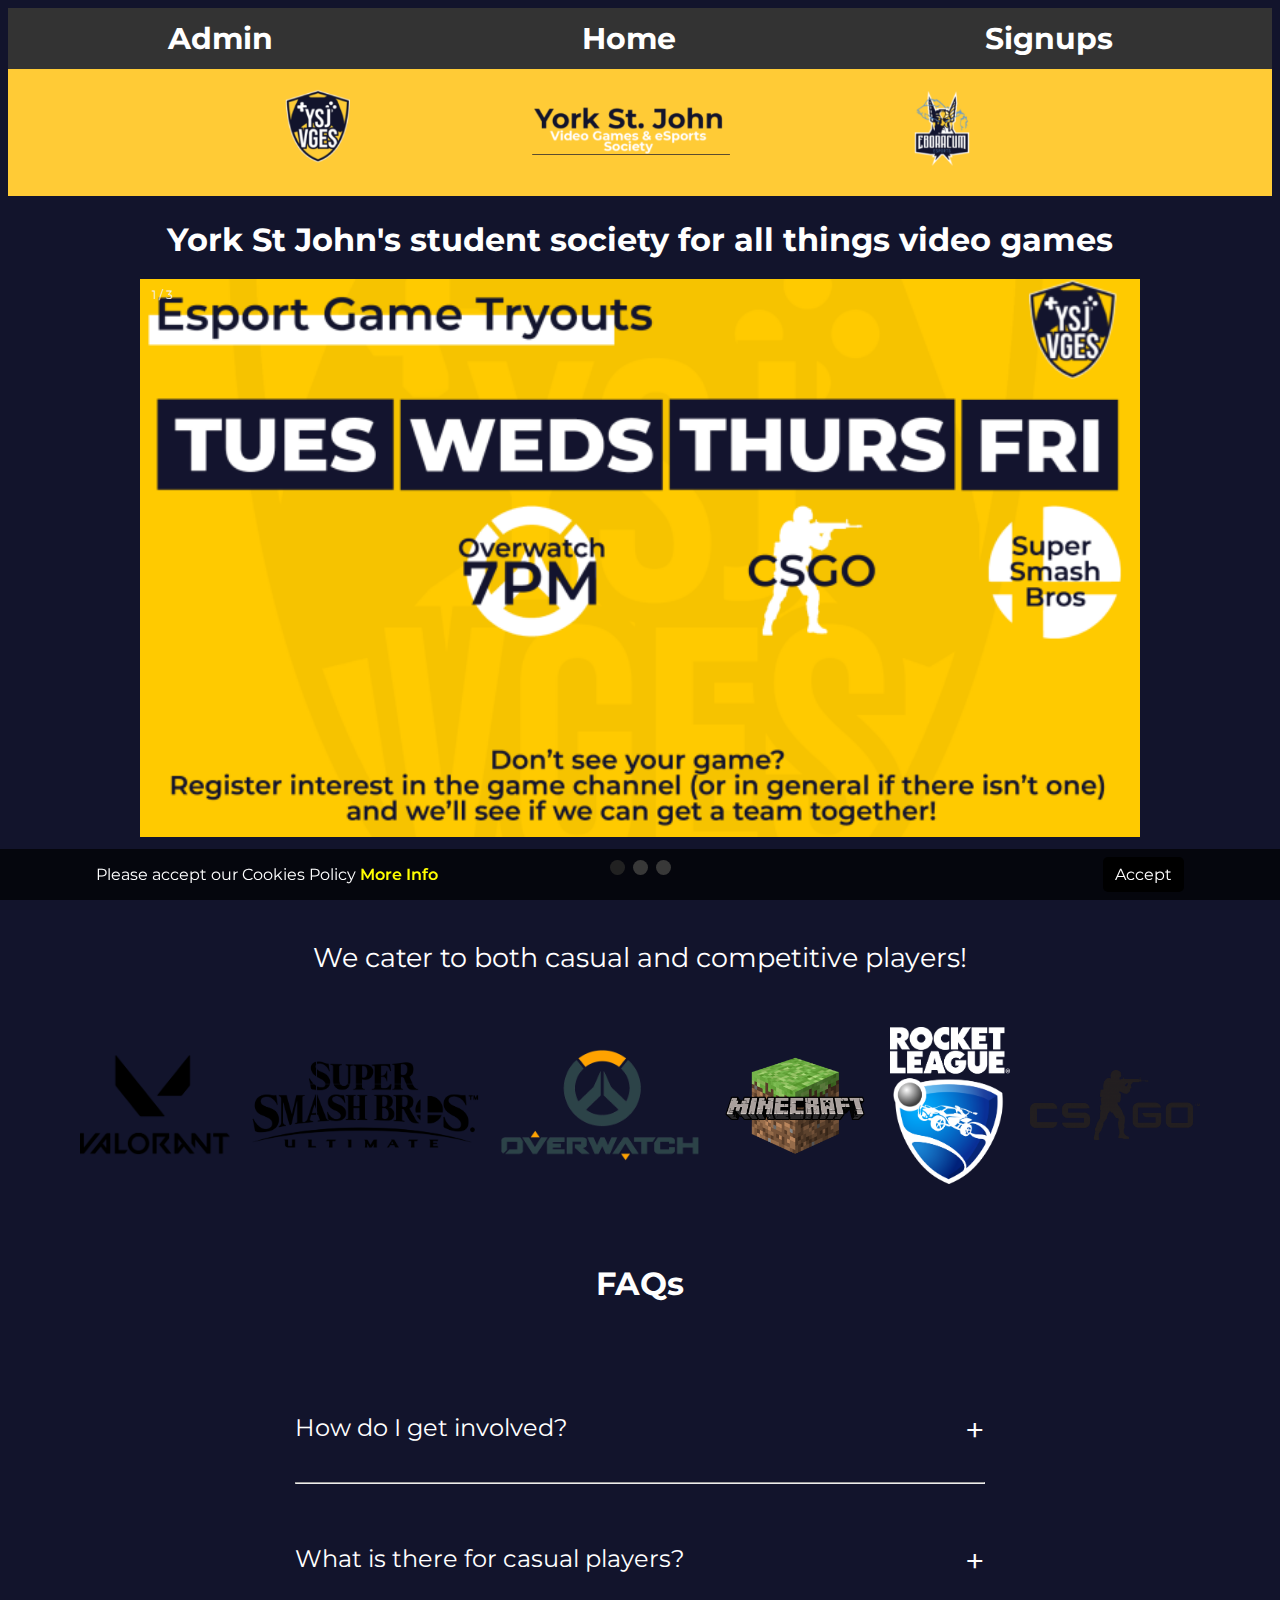
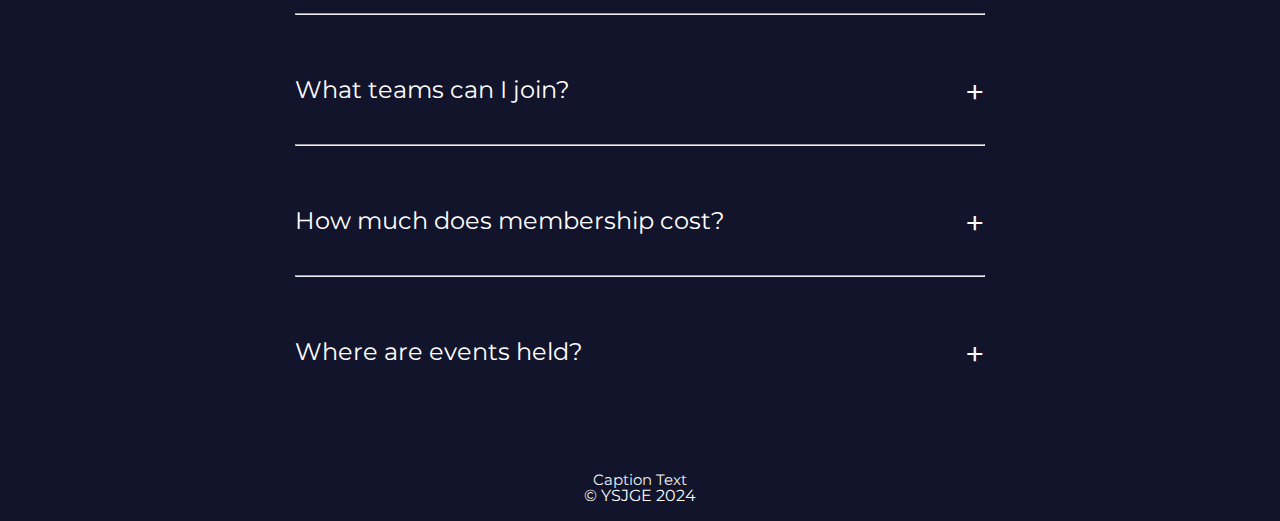
<file: index.html>
<!DOCTYPE html>
<html lang="en" style="background: #12142c">

<style type="text/css">


      .faq-item{
        margin-bottom: 40px;
        margin-top: 40px;
      }
      .faq-body{
        display: none;
        margin-top: 30px;
      }
      .faq-wrapper{
        width: 75%;
        margin: 0 auto;
      }
      .faq-inner{
        padding: 30px;;
      }
      .faq-plus{
        float: right;
        font-size: 1.4em;
        line-height: 1em;
        cursor: pointer;
      }
</style>
    

<head>
    <link rel="stylesheet" href="css/style.css">
    <link rel="stylesheet" href="css/links.css">
    <link href="https://fonts.googleapis.com/css?family=Montserrat:1000,200,300,400" rel="stylesheet"> 
    <script type="text/javascript" src="https://cdnjs.cloudflare.com/ajax/libs/jquery/3.6.0/jquery.min.js"></script>
    <link rel="icon" type="image/png" href="images/logo.jpg">
    <script type="text/javascript" src="cookies.js"></script> <!-- Include your cookies.js here -->
    <title>YSJ eSports Society</title>

</head>
    

    

    
<!-------------------------- Pages ---------------------------->
    
<header>
 <!--<h1>York St John Esports Society</h1>-->

 <header>
  <div class="navbar">

      <a href="login.html">Admin</a>
      <a href="index.html">Home</a>
      <a href="join.html">Signups</a>
  </div>
 </header>

    <!-- Banner image -->
    <img src="images/banner.jpg" alt="Banner Image" style="width: 100%;">


    
<!-------------------------- Body ----------------------------> 
    
<body>

    <div>
        <h1>York St John's student society for all things video games</h1>
    </div>

<!-- Slideshow container  from https://www.w3schools.com/howto/howto_js_slideshow.asp -->
<div class="slideshow-container">

  <!-- Full-width images with number and caption text -->
  <div class="mySlides fade">
    <div class="numbertext">1 / 3</div>
    <img src="images/tryouts.png" style="width:100%">
    <div class="text">Caption Text</div>
  </div>

  <div class="mySlides fade">
    <div class="numbertext">2 / 3</div>
    <img src="images/comm.jpg" style="width:100%">
    <div class="text">Caption Two</div>
  </div>

  <div class="mySlides fade">
    <div class="numbertext">3 / 3</div>
    <img src="images/varsity.png" style="width:100%">
    <div class="text">Caption Three</div>
  </div>

<br>

<!-- The dots/circles -->
<div style="text-align:center">
  <span class="dot" data-slide="1"></span>
  <span class="dot" data-slide="2"></span>
  <span class="dot" data-slide="3"></span>
</div>



    <div>
        <h2>We cater to both casual and competitive players!
        </h2>
    </div>
    
    <div class="image-container">
      <img class="imag" width="150" height="100" src="images/Valorant.jpg">
      <img class="imag" width="230" height="100" src="images/SSBU.jpg">
      <img class="imag" width="200" height="100" src="images/Overwatch.jpg">
      <img class="imag" width="150" height="140" src="images/Minecraft.jpg">
      <img class="imag" width="120" height="120" src="images/RocketLeague.jpg">
      <img class="imag" width="170" height="120" src="images/CSGO.jpg">
  </div>
    
    




<!-- FAQ  code adapted from https://reeteshghimire.com.np/2021/11/18/how-to-create-faq-page-using-html-and-css/-->
    <div class="container">
      <div class="row">
        <div class="faq-wrapper">
          <div class="header">
            <h1>FAQs</h1>
          </div>
          <div class="faq-inner">
            <div class="faq-item">
              <h4>
                How do I get involved?
                <span class="faq-plus">&plus;</span>
              </h4>
              <div class="faq-body">
                <h3>Go to the 'Join us' page! from there you can either join our discord or contact us via a quick form.</h3>
              </div>
            </div>
            <hr>
            <div class="faq-item">
              <h4>
                 What is there for casual players?
                <span class="faq-plus">&plus;</span>
              </h4>
              <div class="faq-body">
                <h3>We run weekly events for all kinds of community games, check the calendar for more!</h3>
              </div>
            </div>
            <hr>
            <div class="faq-item">
              <h4>
                What teams can I join?
                <span class="faq-plus">&plus;</span>
              </h4>
              <div class="faq-body">
                <h3>We are recruiting teams for all major eSports! go to the Join us page for more info.</h3>
              </div>
            </div>
            <hr>
            <div class="faq-item">
              <h4>
                How much does membership cost?
                <span class="faq-plus">&plus;</span>
              </h4>
              <div class="faq-body">
                <h3>Membership price is £16 for the year, or £8 for a semester.</h3>
              </div>
            </div>
            <hr>
            <div class="faq-item">
              <h4>
                Where are events held?
                <span class="faq-plus">&plus;</span>
              </h4>
              <div class="faq-body">
                <h3>Event location is different oper event, but most take place on our Discord. go to Join us to find out more.</h3>
              </div>
            </div>
          </div>
        </div>
      </div>
    </div>
    <script type="text/javascript">
      $(".faq-plus").on('click',function(){
        $(this).parent().parent().find('.faq-body').slideToggle();
      });
    </script>
    
    
    
    
    <div id="cookies">
      <div class="cookiescontainer">
        <div class="cookiessubcontainer">
          <div class="cookies">
            <p>Please accept our Cookies Policy  <a href="cookies.html">More Info</a></p>
            <button id="cookies-btn">Accept</button>
          </div> 
        </div>
      </div>
    </div>
    
    
    
    
    <script>
      $(document).ready(function() {
        var slideIndex = 1; // Initialize slideIndex to 1
        showSlides(slideIndex); // Show the first slide

        function showSlides(n) {
          let i;
          let slides = document.getElementsByClassName("mySlides");
          let dots = document.getElementsByClassName("dot");
          if (n > slides.length) {slideIndex = 1}
          if (n < 1) {slideIndex = slides.length}
          for (i = 0; i < slides.length; i++) {
            slides[i].style.display = "none";
          }
          for (i = 0; i < dots.length; i++) {
            dots[i].className = dots[i].className.replace(" active", "");
          }
          slides[n-1].style.display = "block";
          dots[n-1].className += " active";
        }

        $(".dot").on('click', function() {
          var index = $(this).index() + 1; // Get the index of the clicked dot
          showSlides(index); // Call the currentSlide function
        });

      });
  
    </script>
    
    
    
    
    
</body>   

<!-------------------------- footer ----------------------------> 
    

<footer>
    
    
    <div style = "margin-top: 50px">
    <p style = "text-align: center; color: white">© YSJGE 2024</p></div>
        
</footer>    


</html>
</file>
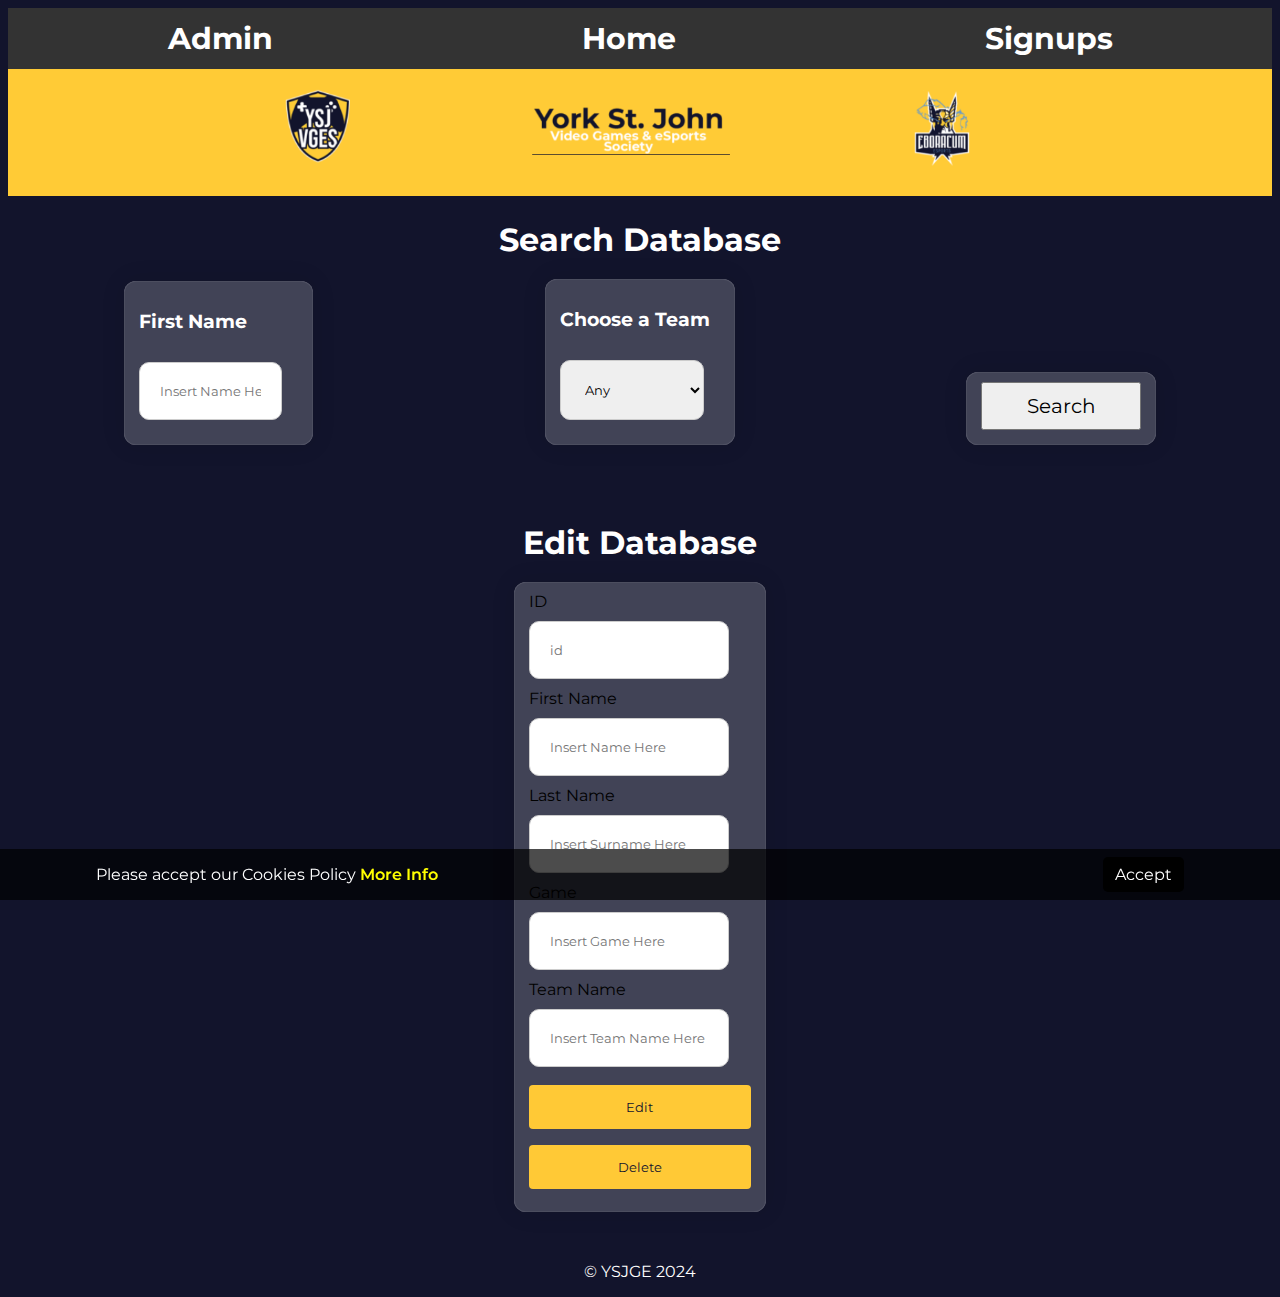
<file: admin.html>
<!DOCTYPE html>
<html style="background: #12142c">
<head>
    <link rel="stylesheet" href="css/style.css">
    <link rel="stylesheet" href="css/links.css">
    <link href="https://fonts.googleapis.com/css?family=Montserrat:1000,200,300,400" rel="stylesheet"> 
    <script type="text/javascript" src="https://cdnjs.cloudflare.com/ajax/libs/jquery/3.6.0/jquery.min.js"></script>
    <link rel="icon" type="image/png" href="images/logo.jpg">
    <script type="text/javascript" src="cookies.js"></script> <!-- Include your cookies.js here -->
    <title>YSJ eSports Society</title>

</head>
        <div class="navbar">
            <a href="login.html">Admin</a>
            <a href="index.html">Home</a>
            <a href="join.html">Signups</a>
        </div>
    </header>
        <!-- Banner image -->
        <img src="images/banner.jpg" alt="Banner Image" style="width: 100%;">

    <h1>Search Database</h1>

</head>

<body>


    <!--Table Style-->
    <style>
        table, th, td { border: 1px solid white; border-collapse: collapse; }
        td, th {padding: 10px;}
    </style>


<div class="searchBar">
    <div class="dropContainer">
        <form id="userEntryForm" method="get">
            <h3>First Name</h3>
            <input type="text" id="firstName" name="firstName" placeholder="Insert Name Here">
        </form>
    </div>

    <div class = "dropContainer">
        <h3>Choose a Team</h3>
    
        <select name="Teams" id="team" style="display: flex; justify-content: center; align-items: center; ">   
            <option value="Any">Any</option>
            <option value="Warriors">Warriors</option>
            <option value="Guards">Guards</option>
            <option value="Toast">Toast</option>
            <option value="Wooper">Wooper</option>
        </select>
    </div>
    <div class="dropContainer">
        <button type="submit" id="searchBtn" value="Search" style="font: sans-serif; font-size: 20px; padding: 10px 20px;">
            Search
        </button>
    </div>
</div>





    <!-- Placeholder for the API data -->
    <h3 id="containerData" style="display: flex; justify-content: center; align-items: center; "></h3>


    <!-- Script to call the API and update the page -->
    <script>
        $(document).ready(function() {
    
            document.getElementById("searchBtn").addEventListener("click", searchFunction);

            function searchFunction() {

    
                // Get the selected team and the firstName input value
                var team = $('#team').val();
                var firstName = $('#firstName').val().trim();
                console.log(team, firstName);
    
                // Determine the URL based on the conditions
                if (team === 'Any' && firstName === '') {
                    var url = 'http://localhost:5003/users.php/listAll';
                } 
                else if (team !== 'Any' && firstName === ''){
                    var url = 'http://localhost:5003/users.php/teamSearch?team=' + encodeURIComponent(team);
                }
                else if (team == 'Any' && firstName !== ''){
                    var url = 'http://localhost:5003/users.php/firstSearch?firstName=' + encodeURIComponent(firstName);
                
                }
                else {
                // Append both the selected team name and firstName as query parameters
                    var url = 'http://localhost:5003/users.php/specificSearch?team=' + encodeURIComponent(team) + '&firstName=' + encodeURIComponent(firstName);
                }

                console.log(url);
                
                // Make the AJAX call with the determined URL
                fetchData(url);
            };
    
            // Function to make the AJAX call
            function fetchData(url) {
                $.ajax({
                    url: url,
                    type: 'GET',
                    dataType: 'json', // Explicitly set the expected data type
                    success: function(data) {
                        if (data && data.length > 0) { // Check if data is not undefined and has at least one item
                            // Clear the container
                            $('#containerData').empty();
                            
                            // Create the table element
                            let table = $('<table>');
                            
                            // Get the keys (column names) of the first object in the JSON data
                            let cols = Object.keys(data[0]);
                            
                            // Create the header element
                            let thead = $('<thead>');
                            let tr = $('<tr>');
                            
                            // Loop through the column names and create header cells
                            $.each(cols, function(i, item){
                                let th = $('<th>');
                                th.text(item); // Set the column name as the text of the header cell
                                tr.append(th); // Append the header cell to the header row
                            });
                            thead.append(tr); // Append the header row to the header
                            table.append(thead); // Append the header to the table
                            
                            // Loop through the JSON data and create table rows
                            $.each(data, function(i, item){
                                let tr = $('<tr>');
                                
                                // Get the values of the current object in the JSON data
                                let vals = Object.values(item);
                                
                                // Loop through the values and create table cells
                                $.each(vals, function(i, elem) {
                                    let td = $('<td>');
                                    td.text(elem); // Set the value as the text of the table cell
                                    tr.append(td); // Append the table cell to the table row
                                });
                                table.append(tr); // Append the table row to the table
                            });
                            
                            // Append the table to the container element
                            $('#containerData').append(table);
                        } else {
                            // Handle the case where data is undefined or null
                            $('#containerData').text('No data available');
                        }
                    },
                    error: function(jqXHR, textStatus, errorThrown) {
                        console.error("Error fetching data: " + textStatus + ", " + errorThrown);
                    }
                });
            }
        });
    </script>

<h1 style="margin-top:50px">Edit Database</h1>

<div id="userEntry" style="display: flex; align-items:start; ">
    <form id="userEditForm" method="put">
        <label for="id">ID</label>
        <input type="text" id="id" name="id" placeholder="id">
        <label for="firstName">First Name</label>
        <input type="text" id="efirstName" name="firstName" placeholder="Insert Name Here">
        <label for="lastName">Last Name</label>
        <input type="text" id="lastName" name="lastName" placeholder="Insert Surname Here">
        <label for="game">Game</label>
        <input type="text" id="game" name="game" placeholder="Insert Game Here">
        <label for="teamName">Team Name</label>
        <input type="text" id="teamName" name="teamName" placeholder="Insert Team Name Here">
        <input type="submit" id="editBtn" value="Edit">
        <input type="submit" id="deleteBtn" value="Delete">
        
    </form>
</div>






<script>
console.log("JS LOAD");
$(document).ready(function() {
    // Listen for the form submission
    $('#editBtn').click(function(event) {
        event.preventDefault(); // Prevent the form from submitting normally

        // Collect the form data
        var formData = {
            id: $('#id').val(),
            firstName: $('#efirstName').val(),
            lastName: $('#lastName').val(),
            game: $('#game').val(),
            teamName: $('#teamName').val()
        };

        // Send the data to your API endpoint
        $.ajax({
            url: 'http://localhost:5003/users.php/userEdit',
            type: 'PUT',
            data: formData,
            success: function(response) {
                console.log('Data edited successfully:', response);
                $('#userEditForm')[0].reset();
            },
            error: function(jqXHR, textStatus, errorThrown) {
                console.error("Error editing data: " + textStatus + ", " + errorThrown);
            }
        });
    });
        // Listen for the form submission
    $('#deleteBtn').click(function(event) {
    event.preventDefault(); // Prevent the form from submitting normally

        // Collect the form data
        var formData = {
            id: $('#id').val(),
        };

        // Send the data to your API endpoint
        $.ajax({
            url: 'http://localhost:5003/users.php/userDelete',
            type: 'DELETE',
            data: formData,
            success: function(response) {
                console.log('Data edited successfully:', response);
                $('#userEditForm')[0].reset();
            },
            error: function(jqXHR, textStatus, errorThrown) {
                console.error("Error editing data: " + textStatus + ", " + errorThrown);
            }
        });
    });
});


</script>











<div id="cookies">
    <div class="cookiescontainer">
      <div class="cookiessubcontainer">
        <div class="cookies">
          <p>Please accept our Cookies Policy  <a href="cookies.html">More Info</a></p>
          <button id="cookies-btn">Accept</button>
        </div> 
      </div>
    </div>
  </div>

<footer>
    <div style="margin-top: 50px">
        <p style="text-align: center; color: white">© YSJGE 2024</p>
    </div>
</footer>

</body>

</html>
</file>
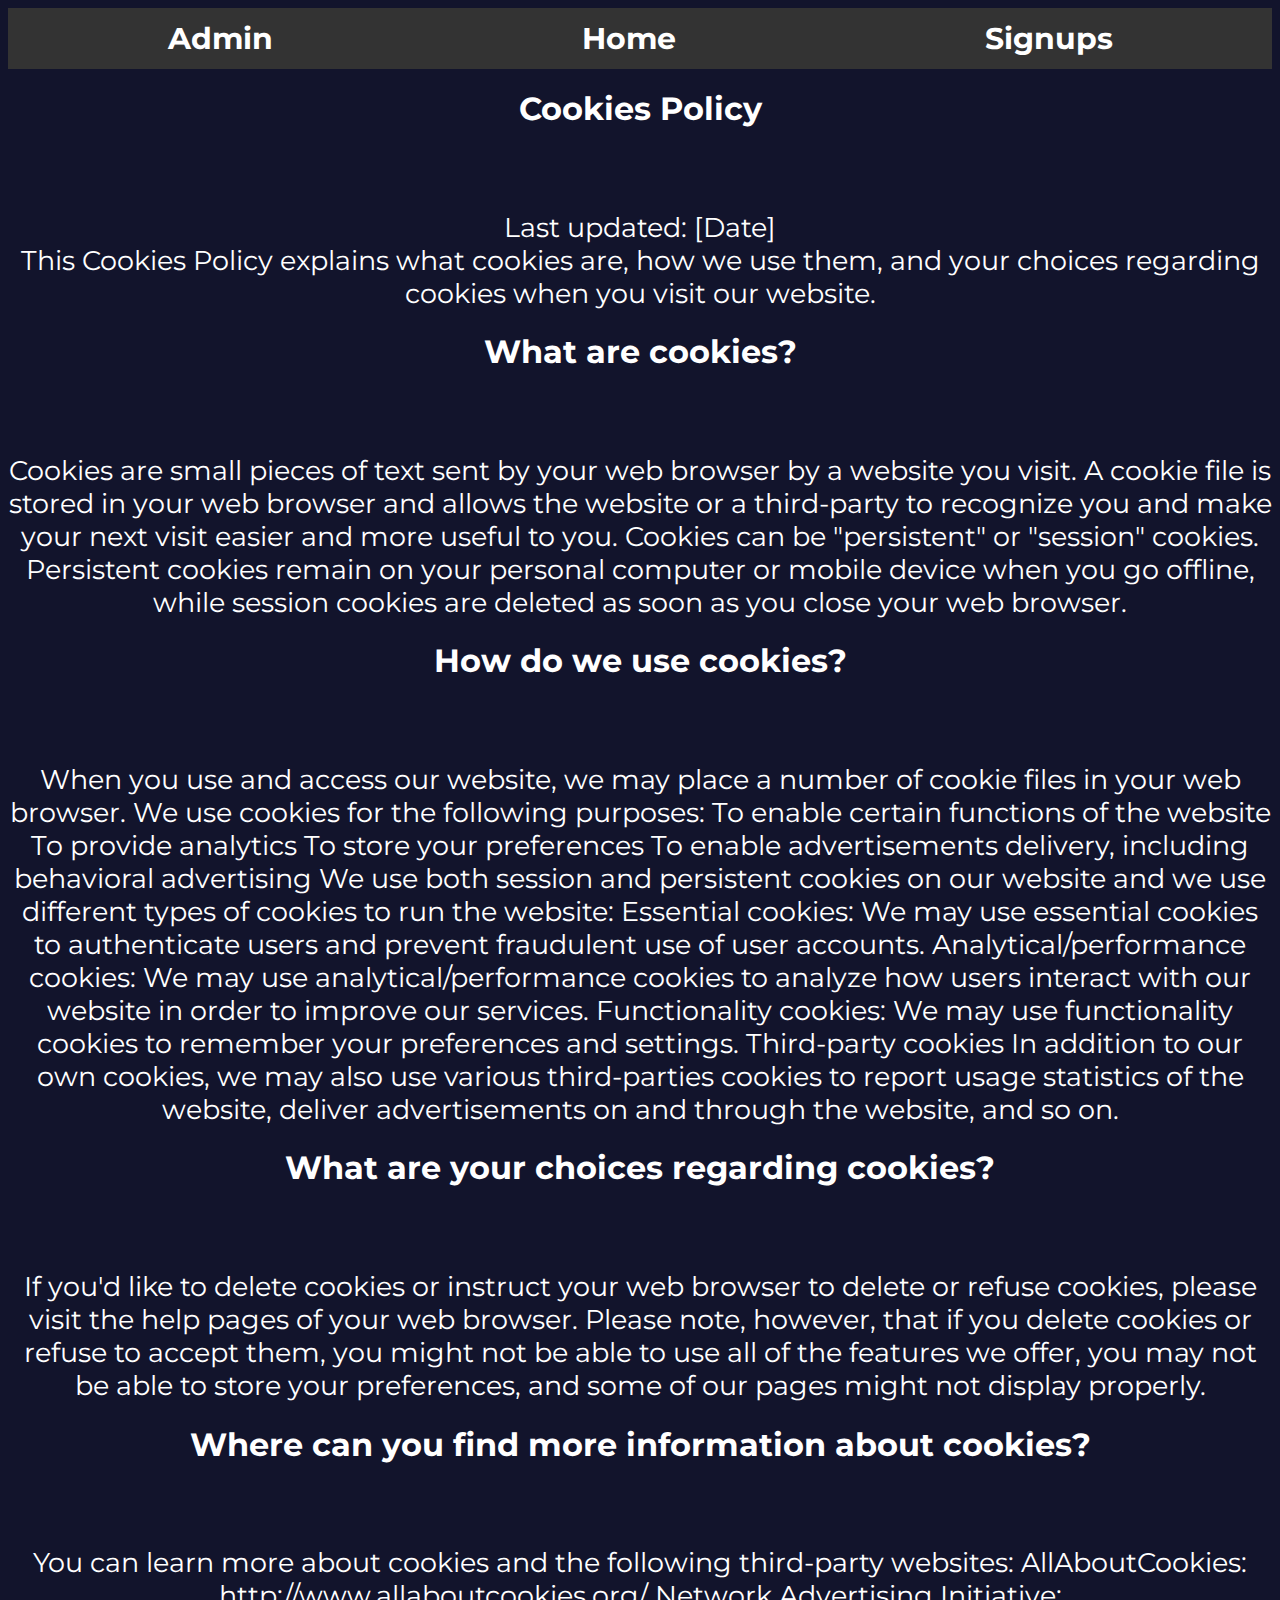
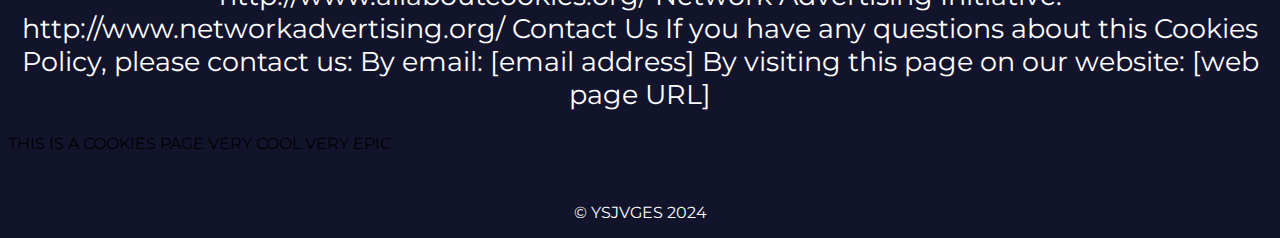
<file: cookies.html>
<!DOCTYPE html>
<html lang="en" style="background: #12142c">

<style type="text/css">


      .faq-item{
        margin-bottom: 40px;
        margin-top: 40px;
      }
      .faq-body{
        display: none;
        margin-top: 30px;
      }
      .faq-wrapper{
        width: 75%;
        margin: 0 auto;
      }
      .faq-inner{
        padding: 30px;;
      }
      .faq-plus{
        float: right;
        font-size: 1.4em;
        line-height: 1em;
        cursor: pointer;
      }
</style>
    

<head>
    <link rel="stylesheet" href="css/style.css">
    <link rel="stylesheet" href="css/links.css">
    <link href="https://fonts.googleapis.com/css?family=Montserrat:1000,200,300,400" rel="stylesheet"> 
    <script type="text/javascript" src="https://cdnjs.cloudflare.com/ajax/libs/jquery/3.6.0/jquery.min.js"></script>
    <link rel="icon" type="image/png" href="/images/logo.png">
    <title>YSJ eSports Society</title>

</head>
    

    

    
<!-------------------------- Pages ---------------------------->
    
<header>
 <!--<h1>York St John Esports Society</h1>-->

 <header>
  <div class="navbar">

      <a href="login.html">Admin</a>
      <a href="index.html">Home</a>
      <a href="join.html">Signups</a>
  </div>
 </header>


<!-------------------------- Body ----------------------------> 
    
<body>

<h1>
  Cookies Policy
</h1>
<h2>
  Last updated: [Date] <br>
  This Cookies Policy explains what cookies are, how we use them, and your choices regarding cookies when you visit our website.
</h2>
<h1>
  What are cookies?
</h1>
<h2>
  Cookies are small pieces of text sent by your web browser by a website you visit. A cookie file is stored in your web browser and allows the website or a third-party to recognize you and make your next visit easier and more useful to you.
  
  Cookies can be "persistent" or "session" cookies. Persistent cookies remain on your personal computer or mobile device when you go offline, while session cookies are deleted as soon as you close your web browser.
</h2>
<h1>
  How do we use cookies?
</h1>
<h2>
  When you use and access our website, we may place a number of cookie files in your web browser.
  
  We use cookies for the following purposes:
  
  To enable certain functions of the website
  To provide analytics
  To store your preferences
  To enable advertisements delivery, including behavioral advertising
  We use both session and persistent cookies on our website and we use different types of cookies to run the website:
  
  Essential cookies: We may use essential cookies to authenticate users and prevent fraudulent use of user accounts.
  Analytical/performance cookies: We may use analytical/performance cookies to analyze how users interact with our website in order to improve our services.
  Functionality cookies: We may use functionality cookies to remember your preferences and settings.
  Third-party cookies
  
  In addition to our own cookies, we may also use various third-parties cookies to report usage statistics of the website, deliver advertisements on and through the website, and so on.
</h2>
<h1>
  What are your choices regarding cookies?
</h1>
<h2>
  If you'd like to delete cookies or instruct your web browser to delete or refuse cookies, please visit the help pages of your web browser. Please note, however, that if you delete cookies or refuse to accept them, you might not be able to use all of the features we offer, you may not be able to store your preferences, and some of our pages might not display properly.
</h2> 
<h1>
  Where can you find more information about cookies?
</h1>
<h2>
  You can learn more about cookies and the following third-party websites:
  
  AllAboutCookies: http://www.allaboutcookies.org/
  Network Advertising Initiative: http://www.networkadvertising.org/
  Contact Us
  
  If you have any questions about this Cookies Policy, please contact us:
  
  By email: [email address]
  By visiting this page on our website: [web page URL]

</h2>
    

    




<!-- FAQ  code adapted from https://reeteshghimire.com.np/2021/11/18/how-to-create-faq-page-using-html-and-css/-->

  <body>

THIS IS A COOKIES PAGE VERY COOL VERY EPIC
    
    
    
</body>   

<!-------------------------- footer ----------------------------> 
    

<footer>
    
    
    <div style = "margin-top: 50px">
    <p style = "text-align: center; color: white">© YSJVGES 2024</p></div>
        
</footer>    


</html>
</file>
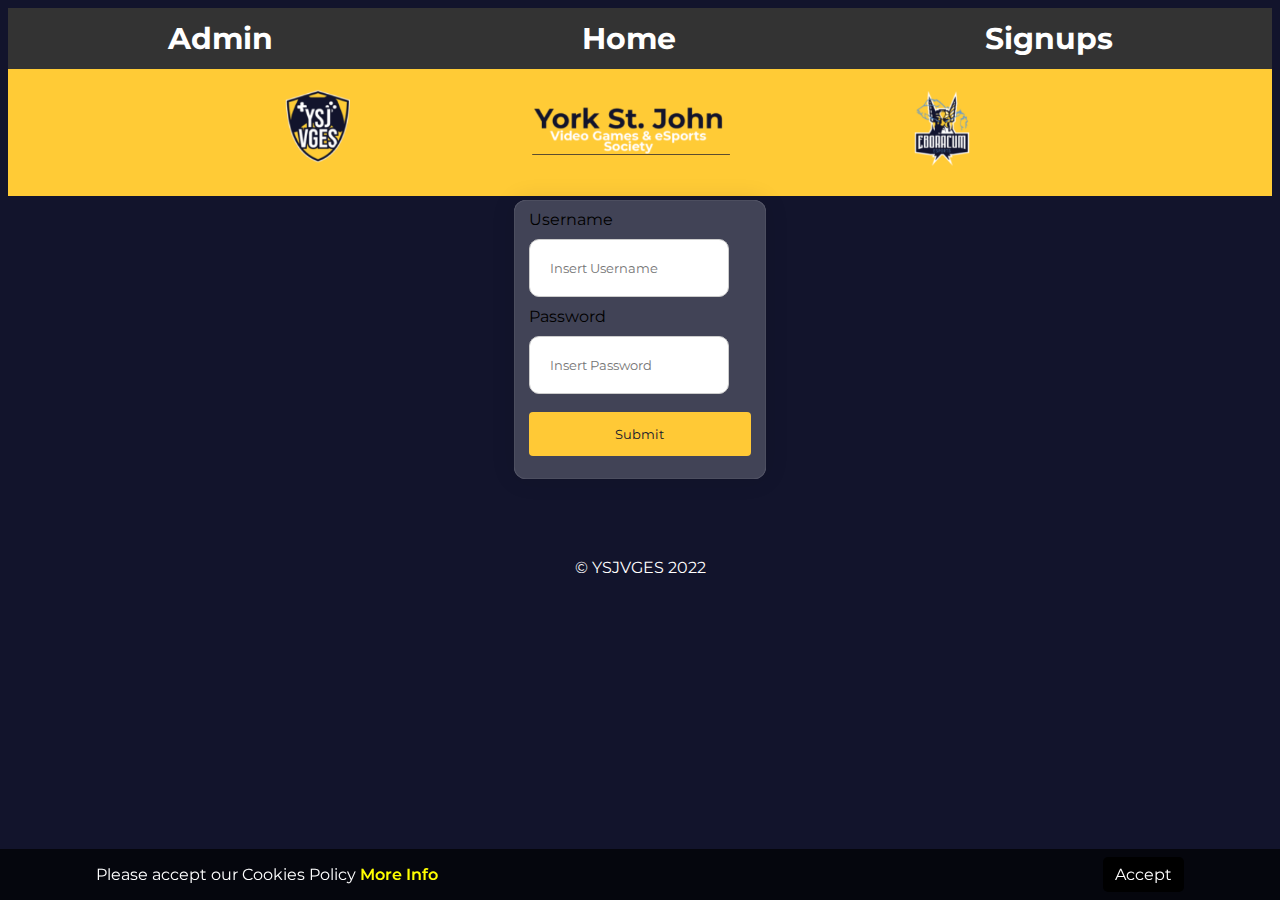
<file: login.html>
<!DOCTYPE html>
<html style="background: #12142c">

<style type="text/css"></style>
    

<head>
    <link rel="stylesheet" href="css/style.css">
    <link rel="stylesheet" href="css/links.css">
    <link href="https://fonts.googleapis.com/css?family=Montserrat:1000,200,300,400" rel="stylesheet"> 
    <script type="text/javascript" src="https://cdnjs.cloudflare.com/ajax/libs/jquery/3.6.0/jquery.min.js"></script>
    <link rel="icon" type="image/jpg" href="images/logo.jpg">
    <script type="text/javascript" src="cookies.js"></script> <!-- Include your cookies.js here -->
    <title>YSJ eSports Society</title>

</head>
     
<!-------------------------- Pages ---------------------------->
    
<header>
    <div class="navbar">
  
        <a href="login.html">Admin</a>
        <a href="index.html">Home</a>
        <a href="join.html">Signups</a>
    </div>
   </header>
  
    <!-- Banner image -->
    <img src="images/banner.jpg" alt="Banner Image" style="width: 100%;">
    
   
<body>
    
    <div class="login">

        <div class="loginContainer">
            <form id="loginEntryForm" method="get">
                <label for="user">Username</label>
                <input type="text" id="user" name="user" placeholder="Insert Username">
                <label for="pass">Password</label>
                <input type="text" id="pass" name="pass" placeholder="Insert Password">
                <input type="submit" id="submitBtn" value="Submit">
            </form>
        </div>


    <!-- Your HTML content here -->

    <!-- Script to call the API and update the page -->
    <script>
    $(document).ready(function() {
        $('#loginEntryForm').on('submit', function(e) {
            e.preventDefault(); // Prevent the form from submitting normally

            var user = $('#user').val();
            var pass = $('#pass').val().trim();
            console.log(user, pass);

            var url = 'http://localhost:5003/users.php/login?user=' + encodeURIComponent(user) + '&pass=' + encodeURIComponent(pass);
            console.log(url);
            
            fetchData(url);
        });

        function fetchData(url) {
            $.ajax({
                url: url,
                type: 'GET',
                dataType: 'json',
                success: function(data) {
                    // Check if the response contains a success message
                    if (data.success) {
                        // Redirect to admin.html on successful login
                        window.location.href = "admin.html";
                    } else {
                        // Handle unsuccessful login
                        console.error("Login failed: " + data.error);
                    }
                },
                error: function(jqXHR, textStatus, errorThrown) {
                    console.error("Error fetching data: " + textStatus + ", " + errorThrown);
                }
            });
        }
    });


    </script>


<div id="cookies">
    <div class="cookiescontainer">
      <div class="cookiessubcontainer">
        <div class="cookies">
          <p>Please accept our Cookies Policy  <a href="cookies.html">More Info</a></p>
          <button id="cookies-btn">Accept</button>
        </div> 
      </div>
    </div>
  </div>


    </body>
    
<br>
<footer>
    
    
    <div style = "margin-top: 50px">
    <p style = "text-align: center; color: white">© YSJVGES 2022</p></div>
        
</footer>
</file>
<file: css/style.css>
* {
  font-family: 'Montserrat', sans-serif;
}
.w100 {
  font-weight: 100;
}
.w200 {
  font-weight: 200;
}
.w300 {
  font-weight: 300;
}
.w400 {
  font-weight: 400;
}

h1 {
    text-align: center;
padding: 0px;
  padding-left: auto;
  padding-right: auto;
  padding-top: auto;   
  padding-bottom: 20px;
margin:0px;
  margin-right: auto;
  margin-top: 20px;
    color: white;
    font-size: 2rem; 
}

h2 {
    text-align: center;
    font-weight: 400;
    color: white;
    font-size: 1.7rem;
    padding: 0px;
    padding-left: auto;
    padding-right: auto;
    padding-top: 40px; 
    padding-bottom: auto;  
}
h3 {

    color: white;
  
}

h4 {
    text-align: left;
    font-weight: 400;
    color: white;
    font-size: 1.5rem;
    padding: 0px;
    padding-left: auto;
    padding-right: auto;
    padding-top: 20px; 
    padding-bottom: auto;
    
}


h5 {
    text-align: left;
    font-weight: 400;
    color: white;
    font-size: 1.7rem;
    margin: 0
}


.eventA{
    margin-left: 11%;
    display: inline-block;
    justify-content: center;
    align-items: center;
    align-content: center; 
    
}

.searchBar{
  display:flex;
  justify-content: center; /* Center horizontally */
  align-items: center; /* Center vertically */
}

.dropContainer{
  font-family: 'Montserrat', sans-serif;
  width: 15%;
  position:relative;
  border-radius: 12px;
  background: linear-gradient(90deg, rgba(255, 255, 255, 0.2) 0%, rgba(255, 255, 255, 0.2) 25%, rgba(255, 255, 255, 0.2) 75%, rgba(255, 255, 255, 0.2) 100%);
  padding: 15px;
  padding-left: auto;
  padding-right: 15px;
  padding-top: 10px;    
  margin:auto;
  margin-right: auto;
  margin-bottom: 10px;
  box-shadow: 0 0 25px rgba(0, 0, 0, 0.1), inset 0 0 1px rgba(255, 255, 255, 0.6);
  display: flex;
  flex-direction: column;
}






.loginBar {
  display: flex;
  justify-content: center; /* Center horizontally */
  align-items: center; /* Center vertically */
  flex-direction: column; /* Stack children vertically */
  height: 100%; /* Ensure the container takes full height */
}

.loginContainer {
  font-family: 'Montserrat', sans-serif;
  width: 20%;
  position: relative;
  border-radius: 12px;
  background: linear-gradient(90deg, rgba(255, 255, 255, 0.2) 0%, rgba(255, 255, 255, 0.2) 25%, rgba(255, 255, 255, 0.2) 75%, rgba(255, 255, 255, 0.2) 100%);
  padding: 15px;
  padding-left: auto;
  padding-right: 15px;
  padding-top: 10px;    
  margin: auto;
  margin-right: auto;
  margin-bottom: 10px;
  box-shadow: 0 0 25px rgba(0, 0, 0, 0.1), inset 0 0 1px rgba(255, 255, 255, 0.6);
  display: flex;
  flex-direction: column;
  align-items: center; /* Center items horizontally */
  justify-content: center; /* Center items vertically */
}














.image-container {
  display: flex;
  /*flex-wrap: wrap;  Allows the images to wrap onto the next line if necessary */
  justify-content: center; /* Centers the images horizontally */
  align-items: center; /* Centers the images vertically */
  padding: 20px; /* Adds some space around the container */
}

.imag {
  margin: 10px; /* Adds some space around each image */
  max-width: 100%; /* Ensures images are responsive */
  height: auto; /* Maintains aspect ratio */
}

.imagJ{
    margin-left: 13%;
    padding: 0px;
    padding-left: 60px;
    padding-right: 60px;
    padding-top: 0px; 
    padding-bottom: 20PX;
    justify-content: center;
    align-content: center;

}    
.imagTeam{
    margin-left: 36.5%;
    padding: 0px;
    padding-left: 60px;
    padding-right: 60px;
    justify-content: center;
    align-content: center;

} 
.imagTop{
    margin-left: 20.5%;
    padding: 0px;
    padding-left: 60px;
    padding-right: 60px;
    padding-top: 0px; 
    padding-bottom: 0PX;
    justify-content: center;

  display: inline-block;
  align-content: center;

} 

.imagBottom{
    margin-left: 4.5%;
    padding: 0px;
    padding-left: 60px;
    padding-right: 60px;
    padding-top: 0px; 
    padding-bottom: 100PX;
    justify-content: center;

  display: inline-block;
  align-content: center;

} 


.imagI{
    padding: 0px;
    padding-left: 60px;
    padding-right: 60px;
    padding-top: 0px; 
    padding-bottom: 150PX;
    justify-content: center;

  display: inline-block;
  align-content: center;

} 

.test{

  position: relative;
  width: 50%;
  max-width: 300px;
  margin: auto;
  margin-top: 2%;
  margin-right: 1%;
  margin-left:  1%;


}  



shop-text {
    color: #12142c;
    text-align: center;
    font-weight: 400;
    font-size: 1.5rem;
    padding: 0px;
    padding-left: auto;
    padding-right: auto;
    padding-top: auto; 
    padding-bottom: auto;
    
}





/*----------form----------*/


input[type=text], select {

  display: inline-block;
  border: 1px solid #ccc;
  border-radius: 10px;
  box-sizing: border-box;
  width: 90%;
  padding: 20px 20px;
  margin: 10px 0;
}

input[type=submit] {
  width: 100%;
  background-color: #ffc936;
  color: #12142c;
  padding: 14px 20px;
  margin: 8px 0;
  border: none;
  border-radius: 4px;
  cursor: pointer;
}

textarea {
  width: 100%;
  height: 150px;
  padding: 12px 20px;
  box-sizing: border-box;
  border: 2px solid #ccc;
  border-radius: 4px;
  background-color: #f8f8f8;
  font-size: 16px;
  resize: none;
}



input[type=submit]:hover {
  background-color: #bbc936;
}

div#contact{
  width: 20%;
  position: relative;
  border-radius: 12px;
  background: linear-gradient(90deg, rgba(255, 255, 255, 0.2) 0%, rgba(255, 255, 255, 0.2) 25%, rgba(255, 255, 255, 0.2) 75%, rgba(255, 255, 255, 0.2) 100%);
  padding: 15px;
  padding-left: auto;
  padding-right: 15px;
  padding-top: 10px;    
  margin:auto;
  margin-right: auto;
  box-shadow: 0 0 25px rgba(0, 0, 0, 0.1), inset 0 0 1px rgba(255, 255, 255, 0.6);
  
}

#userEntry {
  width: 20%;
  position: relative;
  border-radius: 12px;
  background: linear-gradient(90deg, rgba(255, 255, 255, 0.2) 0%, rgba(255, 255, 255, 0.2) 25%, rgba(255, 255, 255, 0.2) 75%, rgba(255, 255, 255, 0.2) 100%);
  padding: 15px;
  padding-left: auto;
  padding-right: 15px;
  padding-top: 10px;    
  margin:auto;
  margin-right: auto;
  margin-bottom: 10px;
  box-shadow: 0 0 25px rgba(0, 0, 0, 0.1), inset 0 0 1px rgba(255, 255, 255, 0.6);
  display: flex;
  flex-direction: column;
  align-items: flex-start;
}
#userEntry label, #userEntry input[type="text"] {
  margin-right: 10px; /* Adjust as needed */
}

/*----------Cookies----------*/


.cookiescontainer{
  width: 100%; /* Ensure it spans the full width */
  margin: auto;
}

.cookiessubcontainer{
  width: 85%;
  margin: auto;
}

#cookies{
  width: 100%; /* Ensure it spans the full width */
  position: fixed; /* Keeps it at the bottom */
  bottom: 0;
  left: 0; /* Move it to the left edge of the viewport */
  color: white;
  background-color: rgba(0, 0, 0, 0.7);
  z-index: 1;
  display: none;
}

.cookies{
  max-height: 100px;
  display: flex;
  justify-content: space-between;
  align-items: center;
  flex-wrap: wrap;
  gap: 10px;
} 

.cookies a{
  color: yellow;
  font-weight: 600;
  text-decoration: none;
}

#cookies-btn{
  border-radius: 5px;
  padding: 8px 12px 8px 12px;
  font-size: 1rem;
  font-family: inherit;
  cursor: pointer;
  border: 3px whitesmoke;
  background-color: black;
  color: white;
}




@media(max-width:1600px) {
  .cookiescontainer{
    width: 100%;
  }
}

@media(max-width:1024px){
  .cookies{
    padding: 10px 0;
  }
}







* {box-sizing:border-box}

/* Slideshow container */
.slideshow-container {
  max-width: 1000px;
  position: relative;
  margin: auto;
  margin-top: 0;
}

/* Hide the images by default */
.mySlides {
  display: none;
}

/* Next & previous buttons */
.prev, .next {
  cursor: pointer;
  position: absolute;
  top: 50%;
  width: auto;
  margin-top: -22px;
  padding: 16px;
  color: white;
  font-weight: bold;
  font-size: 18px;
  transition: 0.6s ease;
  border-radius: 0 3px 3px 0;
  user-select: none;
}

/* Position the "next button" to the right */
.next {
  right: 0;
  border-radius: 3px 0 0 3px;
}

/* On hover, add a black background color with a little bit see-through */
.prev:hover, .next:hover {
  background-color: rgba(0,0,0,0.8);
}

/* Caption text */
.text {
  color: #f2f2f2;
  font-size: 15px;
  padding: 8px 12px;
  position: absolute;
  bottom: 8px;
  width: 100%;
  text-align: center;
}

/* Number text (1/3 etc) */
.numbertext {
  color: #f2f2f2;
  font-size: 12px;
  padding: 8px 12px;
  position: absolute;
  top: 0;
}

/* The dots/bullets/indicators */
.dot {
  cursor: pointer;
  height: 15px;
  width: 15px;
  margin: 0 2px;
  background-color: #bbb;
  border-radius: 50%;
  display: inline-block;
  transition: background-color 0.6s ease;
}

.active, .dot:hover {
  background-color: #717171;
}

/* Fading animation */
.fade {
  animation-name: fade;
  animation-duration: 1.5s;
}

@keyframes fade {
  from {opacity: .4}
  to {opacity: 1}
}




/* Set the size of the div element that contains the map */
#map {
  height: 400px; /* The height is 400 pixels */
  width: 100%; /* The width is the width of the web page */
}
</file>
<file: css/links.css>
/* links.css */

/* Existing styles */
.faq-item{
  margin-bottom: 40px;
  margin-top: 40px;
}
.faq-body{
  display: none;
  margin-top: 30px;
}
.faq-wrapper{
  width: 75%;
  margin: 0 auto;
  margin-top: 50px; /* Adds extra space above the FAQ section */
}
.faq-inner{
  padding: 30px;;
}
.faq-plus{
  float: right;
  font-size: 1.4em;
  line-height: 1em;
  cursor: pointer;
}

/* New styles for the navigation bar */
.navbar {
  display: flex;
  justify-content:space-around; /* Updated to space out the links */
  background-color: #333;
  padding: 5px;
}
.navbar a {
  color: white;
  text-align: center;
  padding: 7px 5px; /* Reduced padding on the left and right */
  text-decoration: none;
  font-size: 30px;
  font-family: 'Montserrat', sans-serif;
  font-weight: bold;
 }
.navbar a:hover {
  background-color: #ddd;
  color: black;
  text-decoration: underline;
}


.vid {
  max-width: 80%; /* Adjust the maximum width as needed */
  margin: auto; /* Centers the video */
}

.vid video {
  width: 100%; /* Makes the video width responsive */
  height: auto; /* Maintains the aspect ratio */
  display: block; /* Ensures the video is centered */
}
</file>
